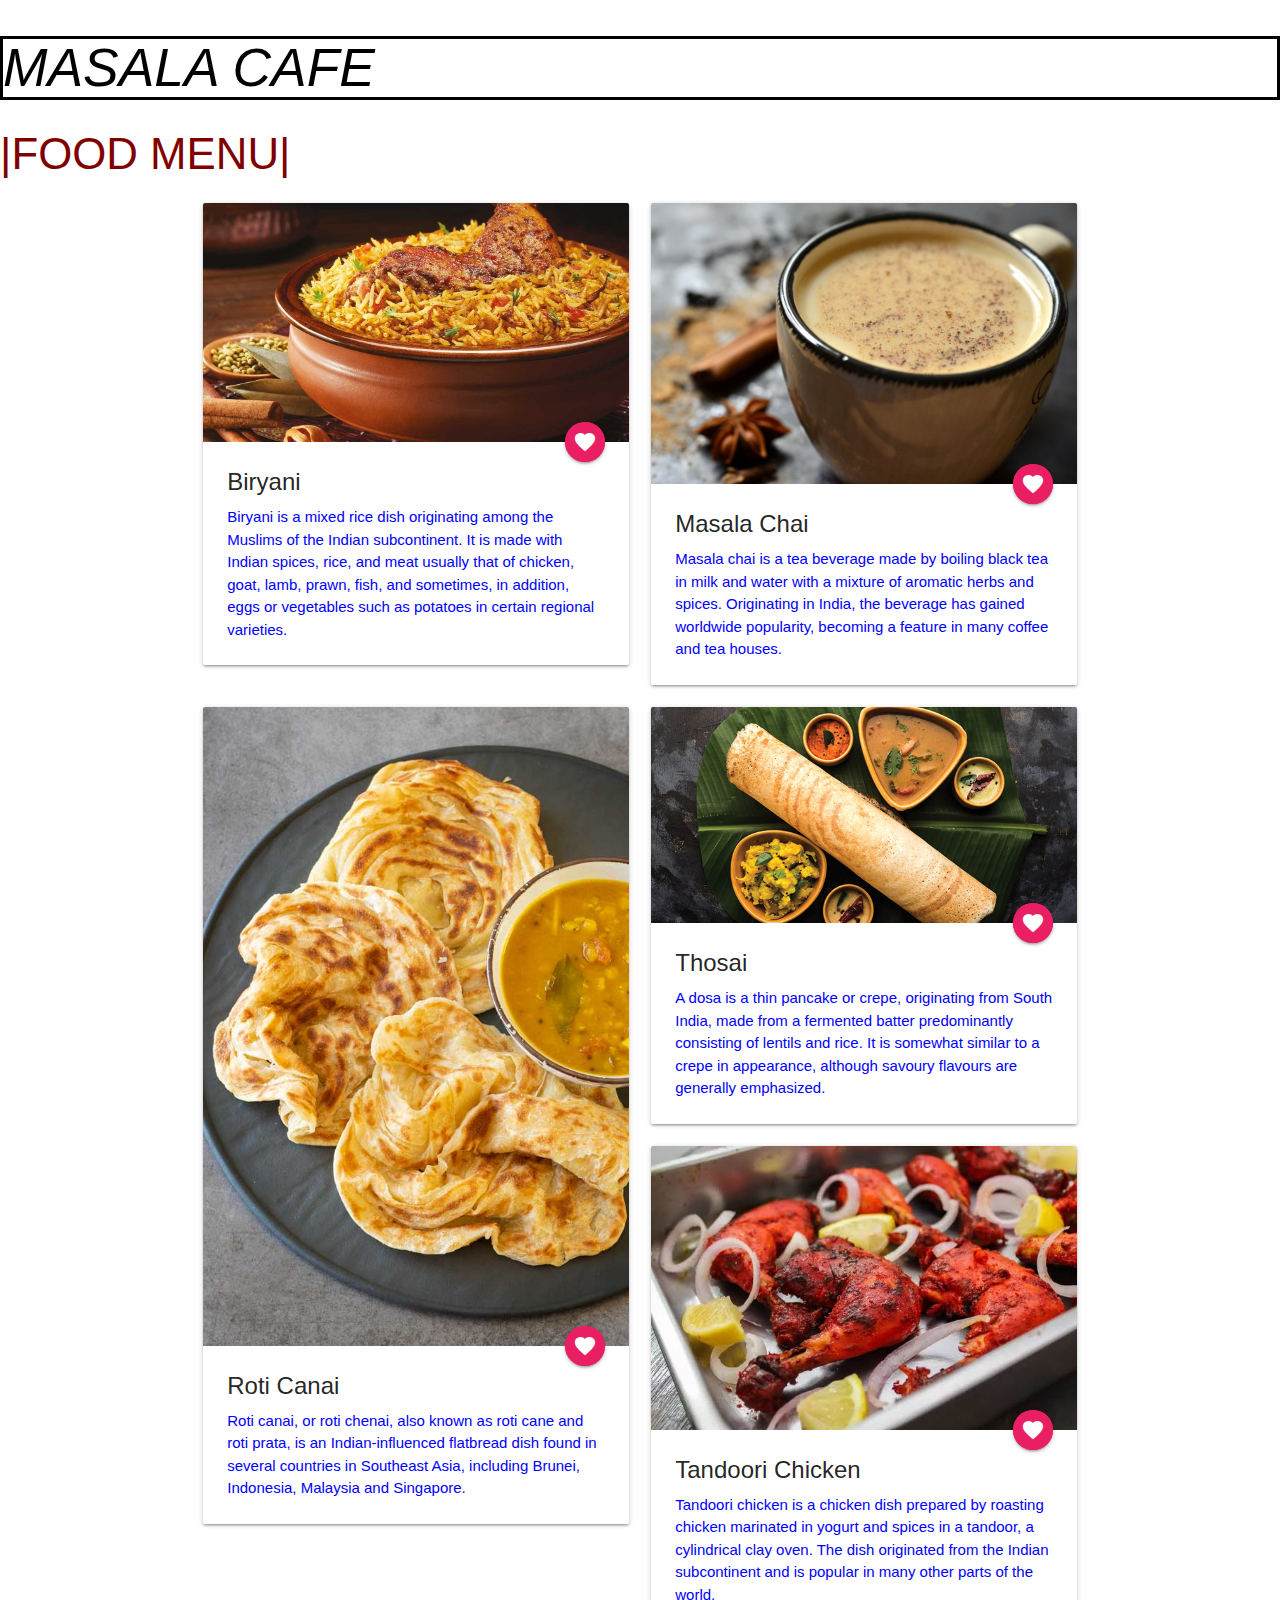
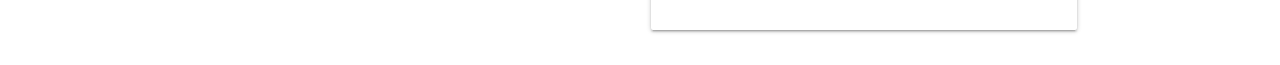
<file: index.html>
<!DOCTYPE html>
<html lang="en">
<head>
    <meta charset="UTF-8">
    <meta http-equiv="X-UA-Compatible" content="IE=edge">
    <meta name="viewport" content="width=device-width, initial-scale=1.0">
    <!--Import Google Icon Font-->
    <link href="https://fonts.googleapis.com/icon?family=Material+Icons" rel="stylesheet">
    <!-- Compiled and minified CSS -->
    <link rel="stylesheet" href="https://cdnjs.cloudflare.com/ajax/libs/materialize/1.0.0/css/materialize.min.css">
    <title>Food</title>
    <link rel="stylesheet" href="food.css">
</head>
<body>
    <div>
        <h2>MASALA CAFE</h2>
    </div>
    <h3>|FOOD MENU|</h3>
    <div class="container">
      <div class="row">
        <div class="col s12 m6">
          <div class="card">
            <div class="card-image">
              <img src="biryani.jpg" alt="">
              <a class="halfway-fab btn-floating pink pulse">
                <i class="material-icons">favorite</i>
              </a>
            </div>
            <div class="card-content">
              <span class="card-title">Biryani</span>
              <p>Biryani is a mixed rice dish originating among the Muslims of the Indian subcontinent. It is made with Indian spices, rice, and meat usually that of chicken, goat, lamb, prawn, fish, and sometimes, in addition, eggs or vegetables such as potatoes in certain regional varieties.</p>
            </div>
          </div>
        </div>
        <div class="col s12 m6">
            <div class="card">
              <div class="card-image">
                <img src="masala tea.jpg" alt="">
                <a class="halfway-fab btn-floating pink pulse">
                  <i class="material-icons">favorite</i>
                </a>
              </div>
              <div class="card-content">
                <span class="card-title">Masala Chai</span>
                <p>Masala chai is a tea beverage made by boiling black tea in milk and water with a mixture of aromatic herbs and spices. Originating in India, the beverage has gained worldwide popularity, becoming a feature in many coffee and tea houses.</p>
              </div>
            </div>
        </div>
          <div class="col s12 m6">
            <div class="card">
              <div class="card-image">
                <img src="roti canai.jpg" alt="">
                <a class="halfway-fab btn-floating pink pulse">
                  <i class="material-icons">favorite</i>
                </a>
              </div>
              <div class="card-content">
                <span class="card-title">Roti Canai</span>
                <p>Roti canai, or roti chenai, also known as roti cane and roti prata, is an Indian-influenced flatbread dish found in several countries in Southeast Asia, including Brunei, Indonesia, Malaysia and Singapore.</p>
              </div>
            </div>
          </div>
          <div class="col s12 m6">
            <div class="card">
              <div class="card-image">
                <img src="thosai.jpg" alt="">
                <a class="halfway-fab btn-floating pink pulse">
                  <i class="material-icons">favorite</i>
                </a>
              </div>
              <div class="card-content">
                <span class="card-title">Thosai</span>
                <p>A dosa is a thin pancake or crepe, originating from South India, made from a fermented batter predominantly consisting of lentils and rice. It is somewhat similar to a crepe in appearance, although savoury flavours are generally emphasized.</p>
              </div>
            </div>
          </div>
          <div class="col s12 m6">
            <div class="card">
              <div class="card-image">
                <img src="tandoori chicken.jpg" alt="">
                <a class="halfway-fab btn-floating pink pulse">
                  <i class="material-icons">favorite</i>
                </a>
              </div>
              <div class="card-content">
                <span class="card-title">Tandoori Chicken</span>
                <p>Tandoori chicken is a chicken dish prepared by roasting chicken marinated in yogurt and spices in a tandoor, a cylindrical clay oven. The dish originated from the Indian subcontinent and is popular in many other parts of the world.</p>
              </div>
            </div>
          </div>
      </div>
    </div>

</body>
</html>
</file>
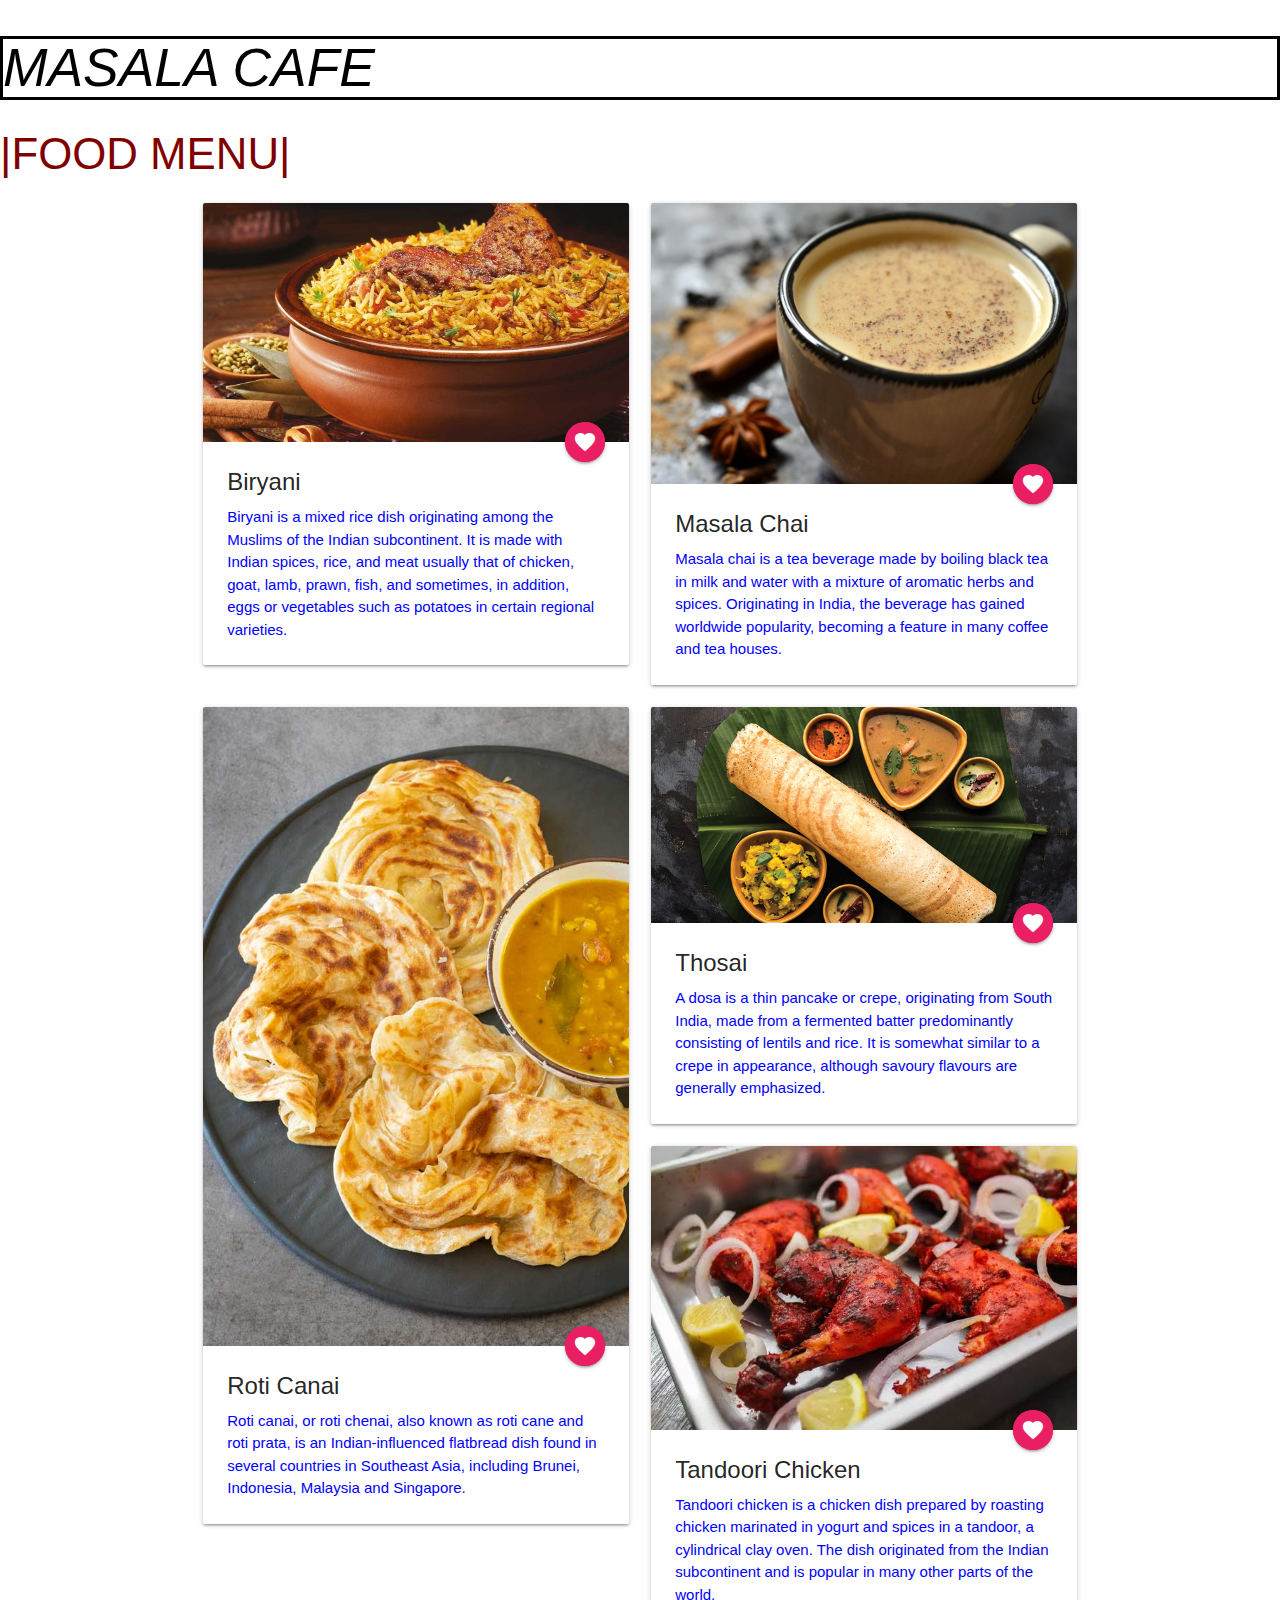
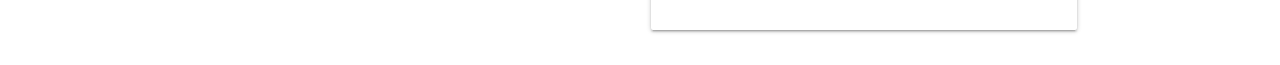
<file: devi.html>
<!DOCTYPE html>
<html lang="en">
<head>
    <meta charset="UTF-8">
    <meta http-equiv="X-UA-Compatible" content="IE=edge">
    <meta name="viewport" content="width=device-width, initial-scale=1.0">
    <!--Import Google Icon Font-->
    <link href="https://fonts.googleapis.com/icon?family=Material+Icons" rel="stylesheet">
    <!-- Compiled and minified CSS -->
    <link rel="stylesheet" href="https://cdnjs.cloudflare.com/ajax/libs/materialize/1.0.0/css/materialize.min.css">
    <title>Food</title>
    <link rel="stylesheet" href="food.css">
</head>
<body>
    <div>
        <h2>MASALA CAFE</h2>
    </div>
    <h3>|FOOD MENU|</h3>
    <div class="container">
      <div class="row">
        <div class="col s12 m6">
          <div class="card">
            <div class="card-image">
              <img src="biryani.jpg" alt="">
              <a class="halfway-fab btn-floating pink pulse">
                <i class="material-icons">favorite</i>
              </a>
            </div>
            <div class="card-content">
              <span class="card-title">Biryani</span>
              <p>Biryani is a mixed rice dish originating among the Muslims of the Indian subcontinent. It is made with Indian spices, rice, and meat usually that of chicken, goat, lamb, prawn, fish, and sometimes, in addition, eggs or vegetables such as potatoes in certain regional varieties.</p>
            </div>
          </div>
        </div>
        <div class="col s12 m6">
            <div class="card">
              <div class="card-image">
                <img src="masala tea.jpg" alt="">
                <a class="halfway-fab btn-floating pink pulse">
                  <i class="material-icons">favorite</i>
                </a>
              </div>
              <div class="card-content">
                <span class="card-title">Masala Chai</span>
                <p>Masala chai is a tea beverage made by boiling black tea in milk and water with a mixture of aromatic herbs and spices. Originating in India, the beverage has gained worldwide popularity, becoming a feature in many coffee and tea houses.</p>
              </div>
            </div>
        </div>
          <div class="col s12 m6">
            <div class="card">
              <div class="card-image">
                <img src="roti canai.jpg" alt="">
                <a class="halfway-fab btn-floating pink pulse">
                  <i class="material-icons">favorite</i>
                </a>
              </div>
              <div class="card-content">
                <span class="card-title">Roti Canai</span>
                <p>Roti canai, or roti chenai, also known as roti cane and roti prata, is an Indian-influenced flatbread dish found in several countries in Southeast Asia, including Brunei, Indonesia, Malaysia and Singapore.</p>
              </div>
            </div>
          </div>
          <div class="col s12 m6">
            <div class="card">
              <div class="card-image">
                <img src="thosai.jpg" alt="">
                <a class="halfway-fab btn-floating pink pulse">
                  <i class="material-icons">favorite</i>
                </a>
              </div>
              <div class="card-content">
                <span class="card-title">Thosai</span>
                <p>A dosa is a thin pancake or crepe, originating from South India, made from a fermented batter predominantly consisting of lentils and rice. It is somewhat similar to a crepe in appearance, although savoury flavours are generally emphasized.</p>
              </div>
            </div>
          </div>
          <div class="col s12 m6">
            <div class="card">
              <div class="card-image">
                <img src="tandoori chicken.jpg" alt="">
                <a class="halfway-fab btn-floating pink pulse">
                  <i class="material-icons">favorite</i>
                </a>
              </div>
              <div class="card-content">
                <span class="card-title">Tandoori Chicken</span>
                <p>Tandoori chicken is a chicken dish prepared by roasting chicken marinated in yogurt and spices in a tandoor, a cylindrical clay oven. The dish originated from the Indian subcontinent and is popular in many other parts of the world.</p>
              </div>
            </div>
          </div>
      </div>
    </div>

</body>
</html>
</file>
<file: food.css>
div > h2{
    color:black;
    border-style:solid;
    font-style: oblique;
}

div > p{
    color:blue;
}

h3{
    color:maroon;
}
</file>
